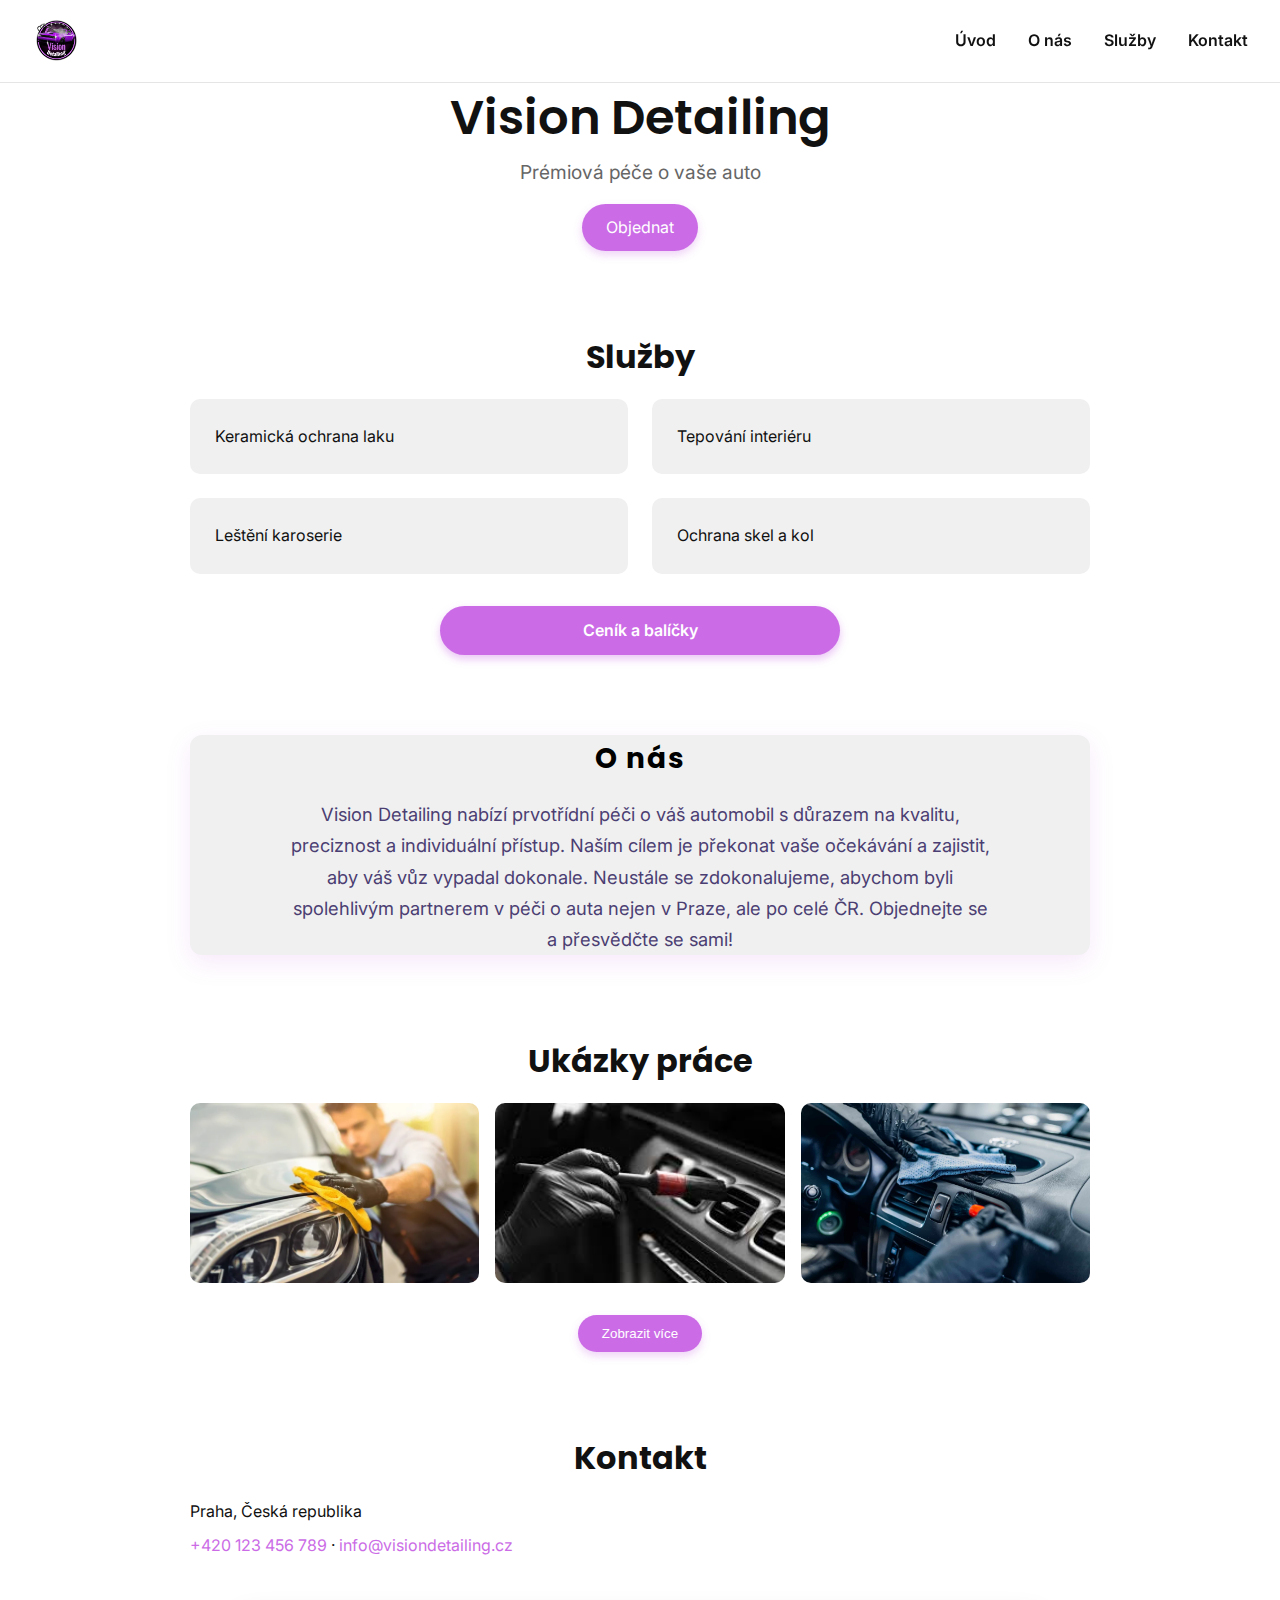
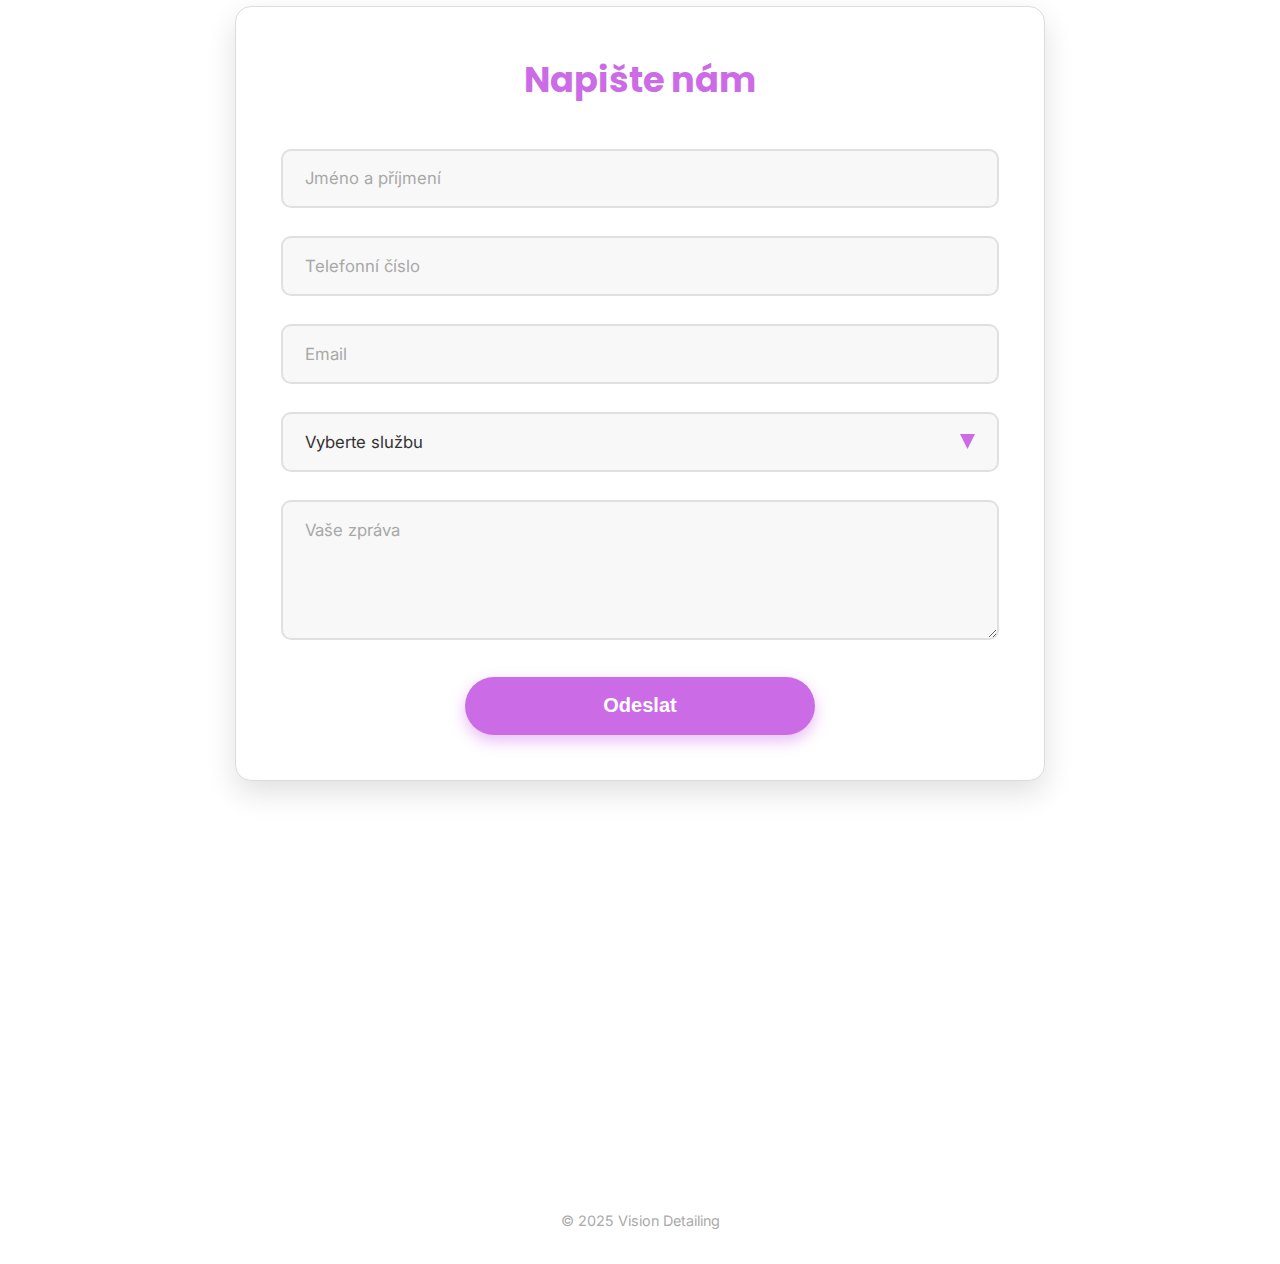
<file: index.html>
<!DOCTYPE html>
<html lang="cs">
<head>
  <meta charset="UTF-8" />
  <meta name="viewport" content="width=device-width, initial-scale=1.0"/>
  <title>Vision Detailing</title>
  <link rel="stylesheet" href="style.css" />
  <link href="https://fonts.googleapis.com/css2?family=Inter:wght@400;600&family=Poppins:wght@600;700&display=swap" rel="stylesheet">


</head>

<body>

<nav class="navbar">
  <a href="#" class="logo">
    <img src="VisionDetailing.png " alt="Vision Detailing Logo" />
  </a>
  <div class="menu-toggle" id="menu-toggle">&#9776;</div>
  <ul class="nav-links" id="nav-links">
    <li><a href="#">Úvod</a></li>
    <li><a href="#about">O nás</a></li>
    <li><a href="#services">Služby</a></li>
    <li><a href="#contact">Kontakt</a></li>
  </ul>
</nav>

  <header>
    <h1>Vision Detailing</h1>
    <p>Prémiová péče o vaše auto</p>
    <a href="#contact" class="cta">Objednat</a>
  </header>



  <section id="services" class="services">
    <h2>Služby</h2>
    <div class="service-list">
      <div class="service">Keramická ochrana laku</div>
      <div class="service">Tepování interiéru</div>
      <div class="service">Leštění karoserie</div>
      <div class="service">Ochrana skel a kol</div>
    </div>

      <div class="pricing-button-wrapper" style="text-align:center;">
  <a href="cenik.html" class="btn-pricing">Ceník a balíčky</a>
</div>

  </section>

<section id="about" class="about-section" style="max-width: 900px; margin: 0 auto 5rem auto; padding: 0 1rem;">
  <h2>O nás</h2>
  <p>
    Vision Detailing nabízí prvotřídní péči o váš automobil s důrazem na kvalitu, preciznost a individuální přístup. Naším cílem je překonat vaše očekávání a zajistit, aby váš vůz vypadal dokonale. Neustále se zdokonalujeme, abychom byli spolehlivým partnerem v péči o auta nejen v Praze, ale po celé ČR. Objednejte se a přesvědčte se sami!
  </p>
</section>

  <section class="gallery">
  <h2>Ukázky práce</h2>
  <div class="gallery-grid">
    <img src="photo1.webp" alt="Ukázka 1">
    <img src="photo2.jpeg" alt="Ukázka 2">
    <img src="photo3.jpeg" alt="Ukázka 3">

    <img src="photo1.webp" alt="Ukázka 4" class="hidden-gallery-item">
    <img src="photo1.webp" alt="Ukázka 5" class="hidden-gallery-item">
    <img src="photo1.webp" alt="Ukázka 6" class="hidden-gallery-item">
    <img src="photo1.webp" alt="Ukázka 7" class="hidden-gallery-item">
    <img src="photo1.webp" alt="Ukázka 8" class="hidden-gallery-item">
    <img src="photo1.webp" alt="Ukázka 9" class="hidden-gallery-item">
    <img src="photo1.webp" alt="Ukázka 10" class="hidden-gallery-item">
    <img src="photo1.webp" alt="Ukázka 11" class="hidden-gallery-item">
    <img src="photo1.webp" alt="Ukázka 12" class="hidden-gallery-item">
  </div>
  <div style="text-align: center; margin-top: 1rem;">
    <button id="showMoreBtn" class="cta">Zobrazit více</button>
    <button id="showLessBtn" class="cta" style="display: none;">Zobrazit méně</button>
  </div>
</section>

 <section id="contact" class="contact">
    <h2>Kontakt</h2>
    <p>Praha, Česká republika</p>
    <p><a href="tel:+420123456789">+420 123 456 789</a> · <a href="mailto:info@visiondetailing.cz">info@visiondetailing.cz</a></p>

    <div class="contact-form-container">
      <h3>Napište nám</h3>
      <form class="contact-form" action="#" method="POST">
        <div class="form-group">
          <input type="text" id="name" name="name" placeholder="Jméno a příjmení" required>
        </div>
        <div class="form-group">
          <input type="tel" id="phone" name="phone" placeholder="Telefonní číslo">
        </div>
        <div class="form-group">
          <input type="email" id="email" name="email" placeholder="Email" required>
        </div>
        <div class="form-group">
          <select id="service" name="service" required>
            <option value="">Vyberte službu</option>
      <option value="exterier">Exteriér</option>
      <option value="interier">Interiér</option>
      <option value="lak">Renovace laku</option>
      <option value="svetla">Renovace světel</option>
      <option value="ppf">PPF fólie</option>
      <option value="polepy">Polepy</option>
          </select>
        </div>
        <div class="form-group">
          <textarea id="message" name="message" rows="5" placeholder="Vaše zpráva" required></textarea>
        </div>
        <button type="submit" class="cta">Odeslat</button>
      </form>
    </div>
    <iframe src="https://www.google.com/maps/embed?pb=!1m14!1m12!1m3!1d2601.991452909914!2d14.552032250198012!3d50.12992899463953!2m3!1f0!2f0!3f0!3m2!1i1024!2i768!4f13.1!5e1!3m2!1scs!2scz!4v1744618001070!5m2!1scs!2scz" frameborder="0"></iframe>
  </section>

  <footer>
    <p>© 2025 Vision Detailing</p>
  </footer>
  <script src="script.js"></script>

</body>
</html>
</file>
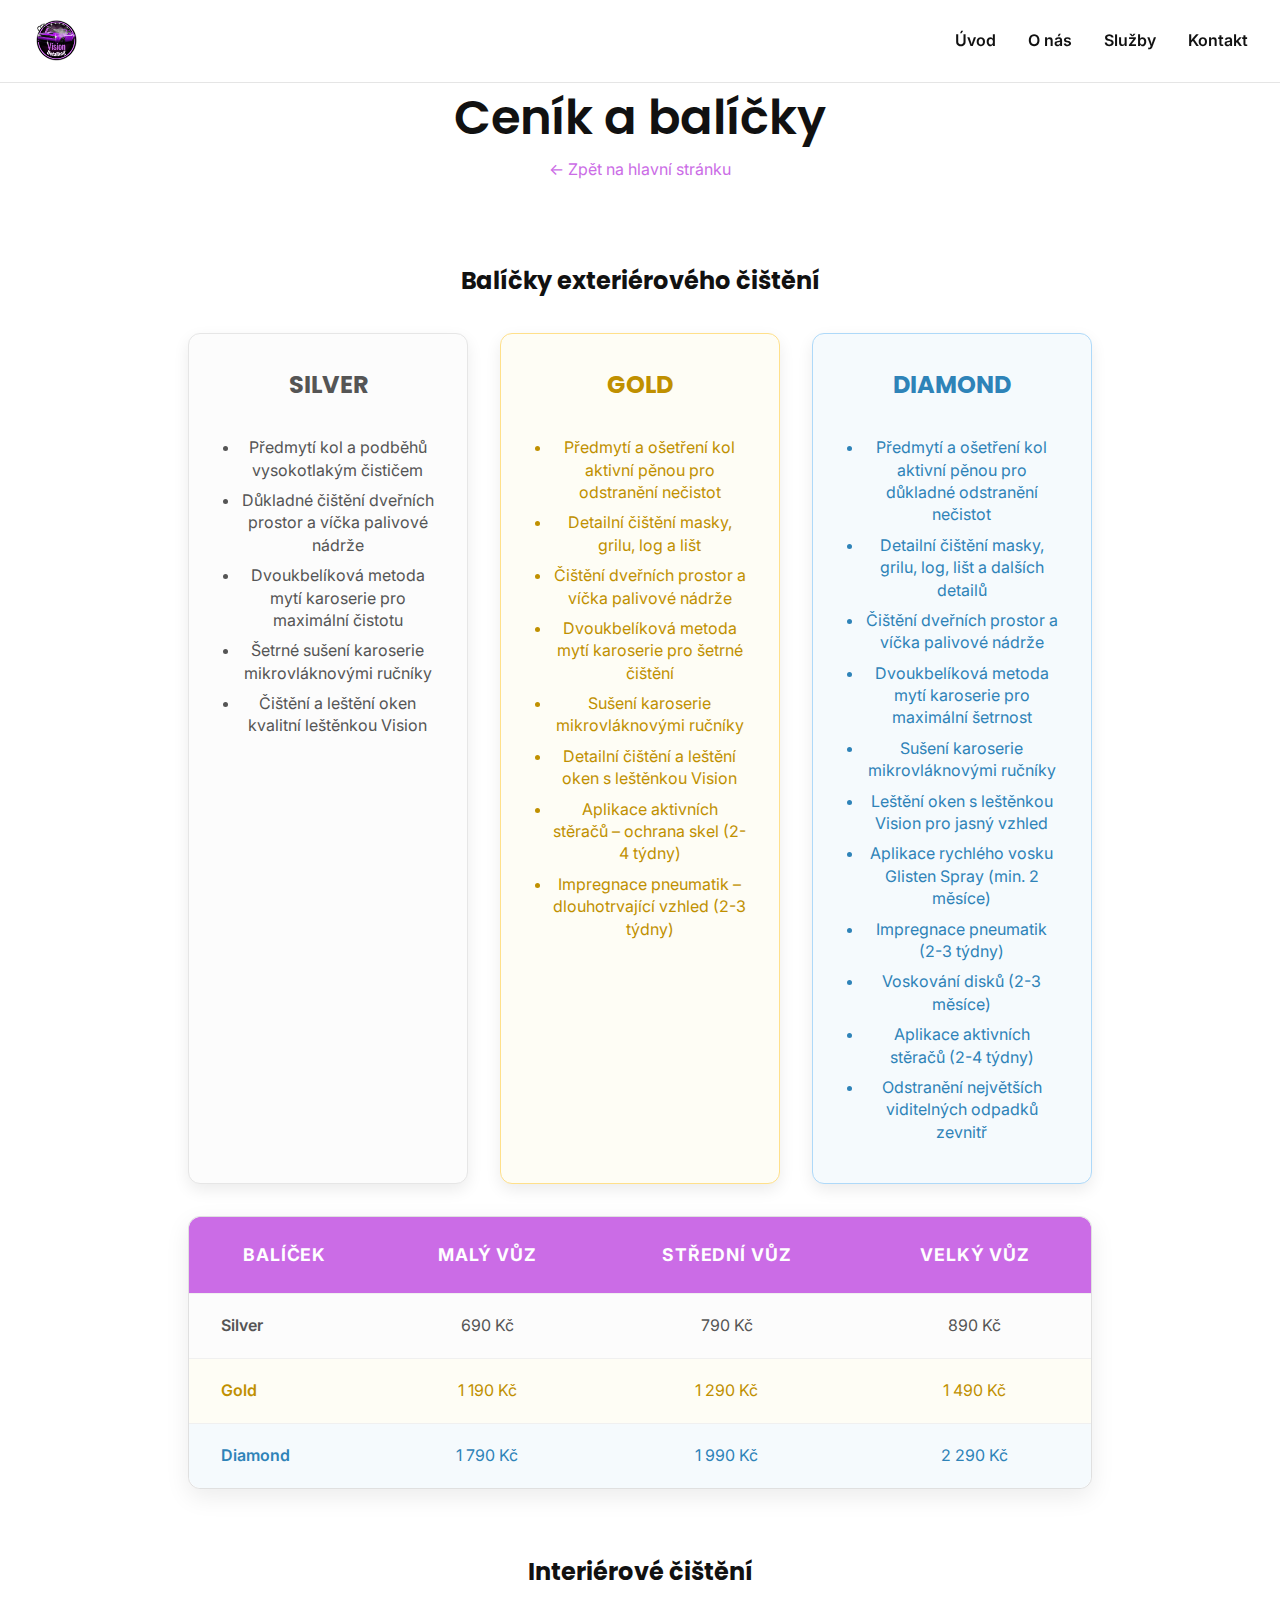
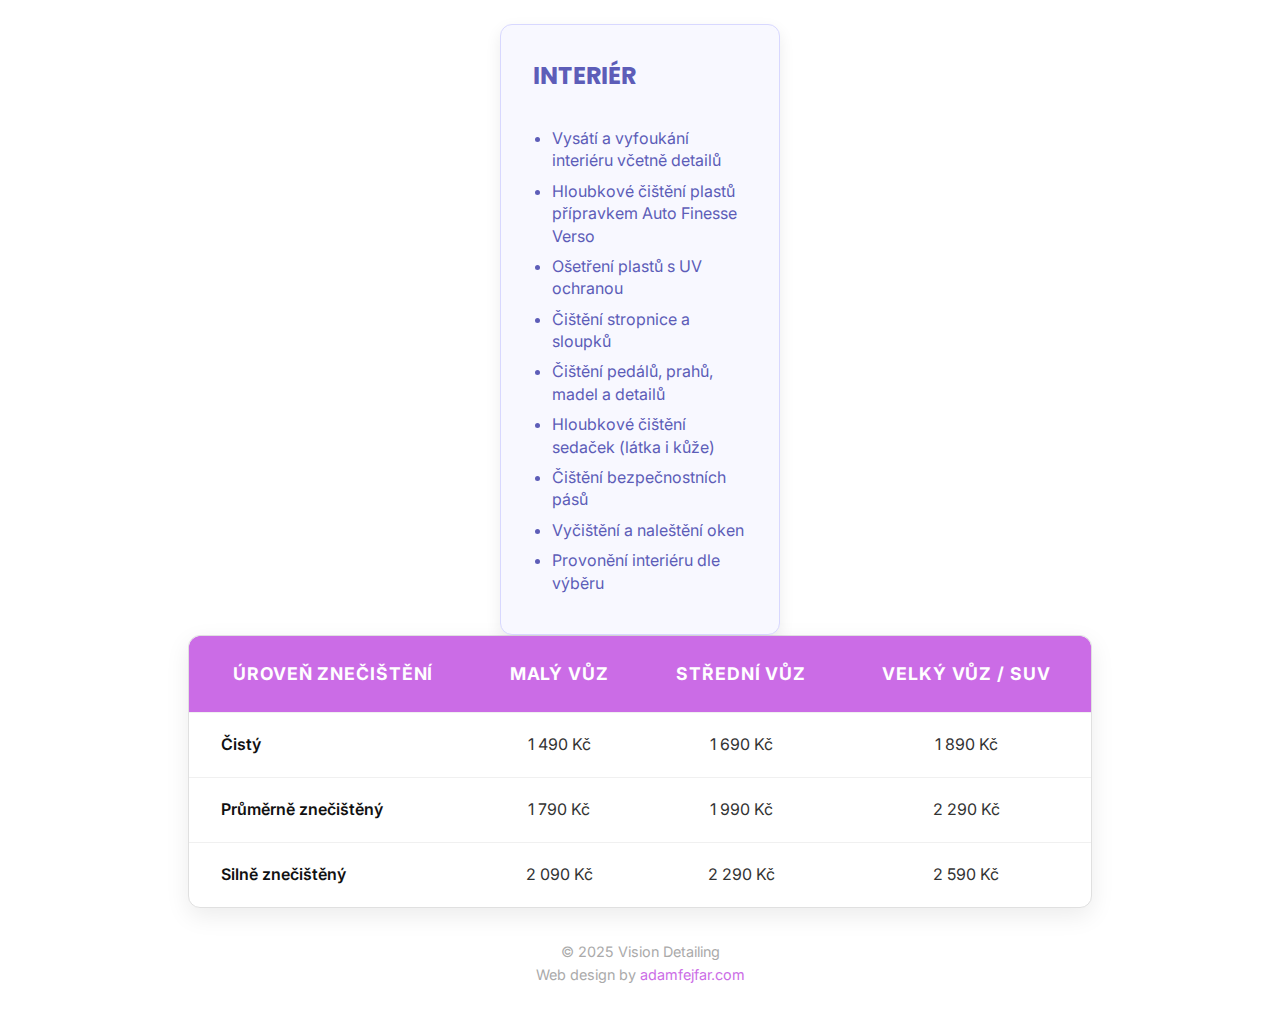
<file: cenik.html>
<!DOCTYPE html>
<html lang="cs">
<head>
  <meta charset="UTF-8" />
  <meta name="viewport" content="width=device-width, initial-scale=1" />
  <title>Ceník a balíčky - Vision Detailing</title>
  <link rel="stylesheet" href="style.css" />
  <link href="https://fonts.googleapis.com/css2?family=Inter:wght@400;600&family=Poppins:wght@600;700&display=swap" rel="stylesheet">

</head>
<body>

    <nav class="navbar">
  <a href="#" class="logo">
    <img src="VisionDetailing.png " alt="Vision Detailing Logo" />
  </a>
  <div class="menu-toggle" id="menu-toggle">&#9776;</div>
  <ul class="nav-links" id="nav-links">
  <li><a href="index.html#uvod">Úvod</a></li>
  <li><a href="index.html#about">O nás</a></li>
  <li><a href="index.html#services">Služby</a></li>
  <li><a href="index.html#contact">Kontakt</a></li>
</ul>

</nav>
  <header>
    <h1>Ceník a balíčky</h1>
    <a href="index.html" style="color:#cb6ce6; text-decoration:none;">← Zpět na hlavní stránku</a>
  </header>


  <section style="text-align: center; margin-bottom: 2rem;">
  <h2>Balíčky exteriérového čištění</h2>
    </section>
    <section style="text-align: center; margin-bottom: 2rem;">
  <div class="packages-container">
  <div class="package silver">
    <h3>SILVER</h3>
     <ul>
            <li>Předmytí kol a podběhů vysokotlakým čističem</li>
            <li>Důkladné čištění dveřních prostor a víčka palivové nádrže</li>
            <li>Dvoukbelíková metoda mytí karoserie pro maximální čistotu</li>
            <li>Šetrné sušení karoserie mikrovláknovými ručníky</li>
            <li>Čištění a leštění oken kvalitní leštěnkou Vision</li>
          </ul>
  </div>
  <div class="package gold">
    <h3>GOLD</h3>
    <ul>
            <li>Předmytí a ošetření kol aktivní pěnou pro odstranění nečistot</li>
            <li>Detailní čištění masky, grilu, log a lišt</li>
            <li>Čištění dveřních prostor a víčka palivové nádrže</li>
            <li>Dvoukbelíková metoda mytí karoserie pro šetrné čištění</li>
            <li>Sušení karoserie mikrovláknovými ručníky</li>
            <li>Detailní čištění a leštění oken s leštěnkou Vision</li>
            <li>Aplikace aktivních stěračů – ochrana skel (2-4 týdny)</li>
            <li>Impregnace pneumatik – dlouhotrvající vzhled (2-3 týdny)</li>
          </ul>
  </div>
  <div class="package diamond">
    <h3>DIAMOND</h3>
    <ul>
            <li>Předmytí a ošetření kol aktivní pěnou pro důkladné odstranění nečistot</li>
            <li>Detailní čištění masky, grilu, log, lišt a dalších detailů</li>
            <li>Čištění dveřních prostor a víčka palivové nádrže</li>
            <li>Dvoukbelíková metoda mytí karoserie pro maximální šetrnost</li>
            <li>Sušení karoserie mikrovláknovými ručníky</li>
            <li>Leštění oken s leštěnkou Vision pro jasný vzhled</li>
            <li>Aplikace rychlého vosku Glisten Spray (min. 2 měsíce)</li>
            <li>Impregnace pneumatik (2-3 týdny)</li>
            <li>Voskování disků (2-3 měsíce)</li>
            <li>Aplikace aktivních stěračů (2-4 týdny)</li>
            <li>Odstranění největších viditelných odpadků zevnitř</li>
          </ul>
  </div>
  </section>

  <section class="price-table-section">
      <div class="price-table-container">
        <table>
          <thead>
            <tr>
              <th class="header-balicek">BALÍČEK</th>
              <th class="header-maly-vuz">MALÝ VŮZ</th>
              <th class="header-stredni-vuz">STŘEDNÍ VŮZ</th>
              <th class="header-velky-vuz">VELKÝ VŮZ</th>
            </tr>
          </thead>
          <tbody>
            <tr class="row-silver">
              <td class="package-name">Silver</td>
              <td>690 Kč</td>
              <td>790 Kč</td>
              <td>890 Kč</td>
            </tr>
            <tr class="row-gold">
              <td class="package-name">Gold</td>
              <td>1 190 Kč</td>
              <td>1 290 Kč</td>
              <td>1 490 Kč</td>
            </tr>
            <tr class="row-diamond">
              <td class="package-name">Diamond</td>
              <td>1 790 Kč</td>
              <td>1 990 Kč</td>
              <td>2 290 Kč</td>
            </tr>
          </tbody>
        </table>
      </div>
    </section>


  <section style="text-align: center; margin: 4rem auto 2rem;">
  <h2>Interiérové čištění</h2>
</section>

    <div class="packages-container">
  <div class="package interior">
    <h3>INTERIÉR</h3>
    <ul>
        <li>Vysátí a vyfoukání interiéru včetně detailů</li>
        <li>Hloubkové čištění plastů přípravkem Auto Finesse Verso</li>
        <li>Ošetření plastů s UV ochranou</li>
        <li>Čištění stropnice a sloupků</li>
        <li>Čištění pedálů, prahů, madel a detailů</li>
        <li>Hloubkové čištění sedaček (látka i kůže)</li>
        <li>Čištění bezpečnostních pásů</li>
        <li>Vyčištění a naleštění oken</li>
        <li>Provonění interiéru dle výběru</li>
      </ul>
  </div>
</div>
  
<section class="price-table-section" id="interior-pricing">
    <h2 class="section-title"></h2> <div class="price-table-container interior-table">
        <table>
            <thead>
                <tr>
                    <th class="header-balicek">ÚROVEŇ ZNEČIŠTĚNÍ</th>
                    <th>MALÝ VŮZ</th>
                    <th>STŘEDNÍ VŮZ</th>
                    <th class="header-velky-vuz">VELKÝ VŮZ / SUV</th>
                </tr>
            </thead>
            <tbody>
                <tr class="row-clean">
                    <td class="package-name" data-label="ÚROVEŇ ZNEČIŠTĚNÍ">Čistý</td>
                    <td data-label="MALÝ VŮZ">1 490 Kč</td>
                    <td data-label="STŘEDNÍ VŮZ">1 690 Kč</td>
                    <td data-label="VELKÝ VŮZ / SUV">1 890 Kč</td>
                </tr>
                <tr class="row-average">
                    <td class="package-name" data-label="ÚROVEŇ ZNEČIŠTĚNÍ">Průměrně znečištěný</td>
                    <td data-label="MALÝ VŮZ">1 790 Kč</td>
                    <td data-label="STŘEDNÍ VŮZ">1 990 Kč</td>
                    <td data-label="VELKÝ VŮZ / SUV">2 290 Kč</td>
                </tr>
                <tr class="row-heavily-contaminated">
                    <td class="package-name" data-label="ÚROVEŇ ZNEČIŠTĚNÍ">Silně znečištěný</td>
                    <td data-label="MALÝ VŮZ">2 090 Kč</td>
                    <td data-label="STŘEDNÍ VŮZ">2 290 Kč</td>
                    <td data-label="VELKÝ VŮZ / SUV">2 590 Kč</td>
                </tr>
            </tbody>
        </table>
    </div>
</section>


<footer>
    <p>© 2025 Vision Detailing</p>
    <p>Web design by <a href="http://www.adamfejfar.com" target="_blank" rel="noopener noreferrer" class="footer-designer-link">adamfejfar.com</a></p>
</footer>
  <script src="script.js"></script>
</body>
</html>
</file>
<file: style.css>
* {
    margin: 0;
    padding: 0;
    box-sizing: border-box;
  }


  h1, h2, h3 {
    font-family: 'Poppins', sans-serif;
  }
  body {
    padding-top: 30px;
    padding-left: 0;
    padding-right: 0;
    padding-bottom: 0;
    font-family: 'Inter', sans-serif;
    background: #ffffff;
    color: #111;
    line-height: 1.6;
    overflow-x: hidden;
     width: 100%;   
  }
  .logo img {
    height: 50px; /* uprav podle potřeby */
    display: block;
  }

  .navbar {
    position: fixed;
    top: 0;
    left: 0;
    right: 0;
    background: rgba(255, 255, 255, 0.7);
    backdrop-filter: blur(10px);
    -webkit-backdrop-filter: blur(10px);
    border-bottom: 1px solid rgba(0, 0, 0, 0.1);
    padding: 1rem 2rem;
    display: flex;
    justify-content: space-between;
    align-items: center;
    z-index: 1001;
  }

  .nav-links {
    list-style: none;
    display: flex;
    gap: 2rem;
  }

  /* Updated: Nav Links - Subtle underline effect */
  .nav-links a {
    text-decoration: none;
    color: #111;
    font-weight: 600;
    position: relative; /* Needed for the ::after pseudo-element */
    transition: color 0.3s ease-out; /* Smooth color transition */
  }

  .nav-links a::after {
    content: '';
    position: absolute;
    width: 0;
    height: 2px;
    bottom: -5px; /* Adjust distance from text */
    left: 0;
    background-color: #cb6ce6; /* Purple underline */
    transition: width 0.3s ease-out; /* Smooth width transition for underline */
  }

  .nav-links a:hover {
    color: #cb6ce6; /* Change text color to purple on hover */
  }

  .nav-links a:hover::after {
    width: 100%; /* Expand underline on hover */
  }

  .menu-toggle {
    display: none;
    font-size: 2rem;
    cursor: pointer;
    user-select: none;
    color: #000000;
    transition: color 0.3s ease;
    position: relative;
    z-index: 3000;
  }

  /* Barva hamburgeru při aktivním menu */
  .menu-toggle.active {
    color: #cb6ce6;
  }

  /* MOBILNÍ MENU */
  @media (max-width: 768px) {
    .menu-toggle {
      display: block;
    }

    @media (max-width: 768px) {
      .nav-links {
        flex-direction: column;
        background: rgba(255, 255, 255, 0.95);
        backdrop-filter: blur(8px);
        position: fixed;
        top: 0;
        right: 0;
        height: 100vh;
        width: 250px;
        padding-top: 4rem;
        gap: 1.5rem;
        box-shadow: -2px 0 12px rgba(0, 0, 0, 0.1);
        z-index: 2000;

        transform: translateX(100%);
        opacity: 0;
        pointer-events: none;

        transition: transform 0.3s ease, opacity 0.3s ease;
      }

      .nav-links.active {
        transform: translateX(0);
        opacity: 1;
        pointer-events: auto;
      }

      /* Styl tlačítek - odkazů */
      .nav-links a {
        display: block;
        width: 80%;
        margin: 0 auto;
        padding: 0.8rem 1rem;
        border-radius: 25px;
        background: #f3f3f3;
        color: #000000;
        font-weight: 600;
        text-align: center;
        box-shadow: 0 4px 8px rgba(0, 0, 0, 0.1);
        transition: background-color 0.3s, box-shadow 0.3s, transform 0.2s;
      }

      .nav-links a:hover,
      .nav-links a:focus {
        background-color: #a955d1; /* tmavší fialová při hoveru */
        box-shadow: 0 6px 12px rgba(169, 85, 209, 0.5);
        transform: translateY(-3px);
        color: #fff;
        outline: none;
      }
      .nav-links a::after {
        content: none; /* Hide underline on mobile menu links */
      }
    }
  }

  header {
    padding-top: 80px;
    text-align: center;
    margin-bottom: 5rem;
  }
  header h1 {
    font-size: 3rem;
    font-weight: 600;
  }
  header p {
    font-size: 1.2rem;
    color: #666;
  }
  /* Updated: CTA Button - Scale and Shadow */
  .cta {

    display: inline-block;
    margin-top: 1rem;
    padding: 0.7rem 1.5rem;
    background: #cb6ce6;
    color: white;
    text-decoration: none;
    border-radius: 25px;
    transition: background-color 0.3s ease, transform 0.2s ease, box-shadow 0.3s ease;
    box-shadow: 0 4px 8px rgba(203, 108, 230, 0.3);
    border: none;
  }
  .cta:hover {
    background: #a955d1;
    transform: translateY(-3px) scale(1.02); /* Slight lift and scale */
    box-shadow: 0 6px 12px rgba(169, 85, 209, 0.4);
  }

  .services,
  .gallery,
  .contact {
    max-width: 900px;
    margin: 0 auto 5rem auto;
  }
  .services h2,
  .gallery h2,
  .contact h2 {
    font-size: 2rem;
    margin-bottom: 1rem;
  }
    .service-list {
  display: grid;
  gap: 1.5rem; /* Zvětšena mezera pro lepší vizuál */
  /* Default na PC: 2 sloupce */
  grid-template-columns: repeat(2, 1fr); /* Toto zajistí 2 sloupce na větších obrazovkách */
  max-width: 900px; /* Omezí šířku mřížky, aby se vycentrovala */
  margin: 0 auto; /* Vycentruje samotnou mřížku služeb */
}
.services .service h3 i {
  font-size: 1.5rem;
  color: #cb6ce6; /* Ponecháme fialovou nebo změníme na #111 */
  transition: color 0.3s ease; /* Přidáme přechod pro barvu ikony */
  
}
.service:hover h3,
.service:hover h3 i { /* Když najedeme na kartu, změní se barva nadpisu a ikony */
  color: #ffffff; /* Změní barvu textu a ikony na bílou */
}

@media (max-width: 768px) { /* Od tohoto breakpointu níže se změní rozložení */
  .service-list {
    /* Tablet / Menší obrazovky: 1 sloupec */
    grid-template-columns: 1fr;
    padding: 0 1rem; /* Může přidat malé odsazení na okrajích */
  }
  
}

/* Starší @media (max-width: 600px) už není potřeba pro service-list,
   protože 768px to už přepíná na 1 sloupec. */
  /* Updated: Service Card - Background color, border and slight lift */
  .service {
    background: #f0f0f0;
    padding: 1.5rem;
    border-radius: 10px;
    border: 1px solid transparent; /* Add a transparent border initially */
    transition: background-color 0.3s, color 0.3s, transform 0.2s ease, border-color 0.3s ease;
    cursor: pointer;
    color: #111;
    user-select: none;
  }

  .service:hover {
    background-color: #cb6ce6; /* fialová */
    color: #fff;
    transform: translateY(-5px); /* Lift the card */
    border-color: #a955d1; /* Add a subtle border color */
  }

  /* Gallery Grid Styling */
  .gallery-grid {
    display: grid;
    gap: 1rem;
    /* Default for PC: 3 columns */
    grid-template-columns: repeat(3, 1fr);
  }

  .gallery-grid img {
    width: 100%; /* Ensures images fill their grid cell */
    height: 180px; /* Set a fixed height for smaller display */
    object-fit: cover; /* Crops the image to fill the 4x3 ratio without distortion */
    aspect-ratio: 4 / 3; /* Explicitly sets the 4x3 aspect ratio */
    border-radius: 10px;
  }

  @media (max-width: 992px) { /* Adjust breakpoint for tablets */
    .gallery-grid {
      /* Tablet: 2 columns */
      grid-template-columns: repeat(2, 1fr);
    }
    /* Hide the 3rd image on tablets if there are more than 2 */
    .gallery-grid img:nth-child(3n) { /* This targets every 3rd image */
      display: none;
    }
    /* Make sure images after the 2nd one are displayed correctly if there are more than 2 total but less than 3 in the hidden condition above */
    .gallery-grid img:nth-child(-n + 2) {
      display: block;
    }
  }

  @media (max-width: 600px) { /* Adjust breakpoint for phones */
    .gallery-grid {
      /* Phone: 1 column */
      grid-template-columns: 1fr;
    }
    /* Ensure all images are displayed on phones */
    .gallery-grid img {
      display: block;
    }
  }


  /* Contact Section Styling */
.contact p a {
  color: #cb6ce6; /* Your brand purple */
  text-decoration: none; /* Remove underline by default */
  transition: color 0.3s ease; /* Smooth transition for hover effect */
}

.contact p a:hover {
  color: #a955d1; /* Darker purple on hover */
  text-decoration: underline; /* Add underline on hover for clarity */
}

/* You might already have a general <a> tag style,
   ensure this specific rule for .contact p a is more specific
   or placed after any general link styles. */
  .contact p {
    margin-bottom: 0.5rem;
  }
  iframe {
  width: 90%; /* Ensures it takes full available width */
  height: 300px;
  margin-top: 1rem;
  border-radius: 10px;
  /* --- NEW STYLES BELOW --- */
  max-width: 1000px; /* Matches the max-width of your contact form */
  display: block; /* Important: iframes are inline by default, change to block to apply margin:auto */
  margin-left: auto; /* Centers the iframe */
  margin-right: auto; /* Centers the iframe */
}
  footer {
    text-align: center;
    padding: 2rem 0;
    font-size: 0.9rem;
    color: #aaa;
  }
  @media (max-width: 600px) {
    header h1 {
      font-size: 2rem;
    }
    .cta {
      font-size: 0.9rem;
    }
  }


.btn-pricing {
  width: 90%;
  display: block; /* Změněno z inline-block na block, aby se mohlo centrovat marginem */
  margin: 2rem auto 0 auto; /* Vycentruje tlačítko a přidá horní okraj */
  padding: 0.75rem 2rem;
  background-color: #cb6ce6;
  color: white;
  text-align: center;
  font-weight: 600;
  border-radius: 25px;
  text-decoration: none;
  box-shadow: 0 4px 8px rgba(203, 108, 230, 0.4);
  transition: background-color 0.3s ease, box-shadow 0.3s ease, transform 0.2s ease;
  /* Přidáme max-width, aby se na velkých obrazovkách neroztahovalo moc */
  max-width: 400px; /* Nastavte podle potřeby, aby nebylo moc široké */
}

.btn-pricing:hover,
.btn-pricing:focus {
  background-color: #a955d1;
  box-shadow: 0 6px 12px rgba(169, 85, 209, 0.5);
  transform: translateY(-3px);
  outline: none;
}

  html {
    scroll-padding-top: 80px; /* něco nad výšku navbaru, aby to odskočilo */
  }

  html {
    scroll-behavior: smooth;
  }
  .about-section {
    width: 90%;
    padding: 4rem 2rem 2.5rem 2rem;
    background: #f0f0f0; /* jemně fialové pozadí */
    border-radius: 12px;
    box-shadow: 0 8px 24px rgba(203, 108, 230, 0.15);
    padding: 2.5rem 2rem;
    font-size: 1.15rem;
    color: #4b3e72; /* tmavší fialová */
    line-height: 1.7;
    font-weight: 400;
    text-align: left; /* změněno z center na left */
    max-width: 900px;
    margin: 0 auto 5rem auto;
    transition: box-shadow 0.3s ease, transform 0.3s ease; /* Add transition for transform */
  }

  .about-section h2 {
    font-size: 1.75rem; /* menší nadpis */
    font-weight: 700;
    color: #000000; /* černý nadpis */
    margin-bottom: 1rem;
    letter-spacing: 1.5px;
    text-shadow: none; /* odstraněný stín */
    padding-left: 10px;
    padding-top: 10px;
  }


  /* New: Hover effect for about section */
  .about-section:hover {
    box-shadow: 0 12px 30px rgba(203, 108, 230, 0.25); /* More prominent shadow */
    transform: translateY(-5px); /* Slight lift */
  }

  .package.interior {
    background-color: #f5f5ff;
    border-color: #aaaaff;
    color: #444488;
  }
/* In your style.css, find these rules and update them */

/* In your style.css, find these rules and update them */

/* Initially hide the images with this class */
.hidden-gallery-item {
  display: none; /* Start completely hidden, removed from flow */
  opacity: 0;
  max-height: 0; /* Ensures no height is taken up */
  overflow: hidden;
  pointer-events: none;
  transform: translateY(10px); /* Initial state for animation */
  transition: opacity 0.3s ease, transform 0.3s ease, max-height 0.3s ease; /* Transition for collapse/expand */
}

/* When the "show" class is added (by JavaScript), make them visible */
.hidden-gallery-item.show-item {
  display: block; /* Make them part of the flow for animation */
  opacity: 1;
  max-height: 500px; /* Sufficient height to show content; adjust if your images are taller */
  pointer-events: auto;
  transform: translateY(0);
}


/* IMPORTANT: Review your media queries for gallery-grid img */

@media (max-width: 720px) { /* Adjust breakpoint for tablets */
  .gallery-grid {
    grid-template-columns: repeat(2, 1fr);
    width: 90%;
    /* --- ADD THESE LINES TO CENTER THE ENTIRE GALLERY-GRID --- */
    margin-left: auto;
    margin-right: auto;
    /* You can also use the shorthand: margin: 0 auto; */
  }
  .gallery-grid img:nth-child(3) { /* Changed from 3n to 3 to target specifically the 3rd child */
    display: none; /* Hide the 3rd image on tablets */
  }
  /* Ensure other images remain visible on tablet */
  .gallery-grid img:nth-child(-n + 2), /* Ensure first two are always visible if not hidden-gallery-item */
  .gallery-grid .hidden-gallery-item.show-item { /* Ensure shown items are block */
      display: block;
  }
}

/* For phones, ensure it's still 1 column */
@media (max-width: 600px) { /* Adjust breakpoint for phones */
  .gallery-grid {
    grid-template-columns: 1fr;
    /* The margin: 0 auto; from the 720px media query will naturally apply here too
       unless you explicitly override it. So, often no need to re-declare. */
  }
  /* Ensure all images display on phones, overriding any tablet-specific hides */
  .gallery-grid img {
    display: block !important; /* Use !important to override tablet display: none for 3rd image */
  }
}
















/* Contact Form Styling - More Prominent */
.contact-form-container {
  width: 90%;
  background: #ffffff; /* Keep the background white as requested */
  padding: 2.8rem;
  border-radius: 16px;
  margin-top: 3rem;
  box-shadow: 0 12px 30px rgba(0, 0, 0, 0.12); /* Adjusted box-shadow to be more uniform */
  border: 1px solid #dcdcdc;
  max-width: 1000px;
  margin-left: auto;
  margin-right: auto;
}

.contact-form-container h3 {
  font-size: 2.2rem;
  margin-bottom: 2.5rem;
  color: #cb6ce6; /* CHANGE: Make the heading purple */
  text-align: center;
  font-weight: 700;
}

.form-group {
  margin-bottom: 1.8rem;
}

/* Base styling for all inputs and textarea */
.form-group input[type="text"],
.form-group input[type="email"],
.form-group input[type="tel"],
.form-group textarea,
.form-group select {
  width: 100%;
  padding: 1.1rem 1.4rem;
  border: 2px solid #e0e0e0;
  border-radius: 10px;
  font-family: 'Inter', sans-serif;
  font-size: 1.05rem;
  color: #333;
  background-color: #f8f8f8;
  transition: border-color 0.3s ease, box-shadow 0.3s ease, background-color 0.3s ease;
}

/* Focus state for all inputs and textarea - ALREADY PURPLE, GOOD! */
.form-group input:focus,
.form-group textarea:focus,
.form-group select:focus {
  border-color: #cb6ce6; /* Your brand purple border */
  box-shadow: 0 0 0 5px rgba(203, 108, 230, 0.3);
  background-color: #ffffff;
  outline: none;
}

/* Specific styling for the SELECT dropdown */
.form-group select {
  -webkit-appearance: none;
  -moz-appearance: none;
  appearance: none;
  /* CHANGE: Make the custom dropdown arrow purple */
  background-image: url('data:image/svg+xml;utf8,<svg xmlns="http://www.w3.org/2000/svg" width="12" height="12" fill="%23cb6ce6"><polygon points="0,0 12,0 6,12"/></svg>');
  background-repeat: no-repeat;
  background-position: right 1.4rem center;
  background-size: 0.9em auto;
  cursor: pointer;
}

/* Style for the default/disabled option in select (placeholder effect) */
.form-group select option[disabled]:first-child {
  color: #a0a0a0;
}
/* Ensure chosen option is not grey */
.form-group select:valid {
  color: #333;
}


/* Placeholder styling */
.form-group input::placeholder,
.form-group textarea::placeholder {
  color: #a8a8a8;
  opacity: 1;
}


.form-group textarea {
  resize: vertical;
  min-height: 140px;
}

/* Submit Button Styling - ALREADY PURPLE, GOOD! */
.contact-form .cta {
  width: 90%;
  max-width: 350px;
  display: block;
  margin-left: auto;
  margin-right: auto;
  padding: 1.1rem 3rem;
  font-size: 1.25rem;
  font-weight: 700;
  border-radius: 35px;
  background-color: #cb6ce6; /* Your brand purple */
  color: white;
  text-decoration: none;
  box-shadow: 0 6px 15px rgba(203, 108, 230, 0.45);
  transition: background-color 0.3s ease, transform 0.2s ease, box-shadow 0.3s ease;
  border: none;
  cursor: pointer;
}

.contact-form .cta:hover {
  background: #a955d1;
  transform: translateY(-4px) scale(1.02);
  box-shadow: 0 10px 20px rgba(169, 85, 209, 0.5);
}

/* Media Queries for form responsiveness */
@media (max-width: 600px) {
  .contact-form-container {
    padding: 1.8rem;
    border-radius: 12px;
    margin-top: 2rem;
    box-shadow: 0 6px 18px rgba(0, 0, 0, 0.1);
  }

  .contact-form-container h3 {
    font-size: 1.8rem;
    margin-bottom: 2rem;
    color: #cb6ce6; /* CHANGE: Ensure heading is purple on mobile too */
  }

  .form-group {
    margin-bottom: 1.3rem;
  }

  .form-group input[type="text"],
  .form-group input[type="email"],
  .form-group input[type="tel"],
  .form-group textarea,
  .form-group select {
    padding: 0.9rem 1.1rem;
    font-size: 1rem;
    border-radius: 8px;
  }

  .form-group select {
    /* CHANGE: Ensure custom dropdown arrow is purple on mobile */
    background-image: url('data:image/svg+xml;utf8,<svg xmlns="http://www.w3.org/2000/svg" width="12" height="12" fill="%23cb6ce6"><polygon points="0,0 12,0 6,12"/></svg>');
    background-position: right 1.1rem center;
  }

  .form-group textarea {
    min-height: 120px;
  }

  .contact-form .cta {
    padding: 0.9rem 2.2rem;
    font-size: 1.05rem;
    max-width: 100%;
    border-radius: 30px;
  }
}

/* Styling for the designer link in the footer */
.footer-designer-link {
  color: #cb6ce6; /* Your brand's purple color */
  text-decoration: none; /* Remove underline by default */
  transition: color 0.3s ease, text-decoration 0.3s ease;
}

.footer-designer-link:hover {
  color: #a955d1; /* A slightly darker purple on hover */
  text-decoration: underline; /* Add underline on hover */
}



/* --- PACKAGES CONTAINER & CARDS (Further Adjusted for consistency) --- */
.packages-container {
  display: flex;
  justify-content: center;
  gap: 2rem;
  margin-bottom: 3rem;
  flex-wrap: wrap;
  padding: 0 1rem;
}

.package {
  background-color: #f9f9f9;
  border: 1px solid #e0e0e0;
  border-radius: 12px;
  padding: 2rem;
  width: 280px;
  box-shadow: 0 6px 16px rgba(0, 0, 0, 0.08);
  transition: box-shadow 0.35s ease, transform 0.35s ease, border-color 0.35s ease;
  cursor: pointer;
  color: #333;
  display: flex;
  flex-direction: column;
  justify-content: space-between;
}

.package h3 {
  font-weight: 700;
  margin-bottom: 1rem;
  color: inherit;
  transition: color 0.35s ease;
  font-size: 1.5rem;
}

.package ul {
  margin-top: 1rem;
  padding-left: 1.2rem;
  list-style: disc;
  flex-grow: 1;
}

.package li {
  margin-bottom: 0.5rem;
  line-height: 1.4;
}

/* Individual colors for each package card - NOW EVEN SOFTER FOR BETTER HARMONY */
.package.silver {
  background-color: #fcfcfc; /* Very light grey, almost white */
  border-color: #e6e6e6; /* Soft grey border */
  color: #555;
}

.package.gold {
  background-color: #fefdf5; /* Softer, creamier yellow */
  border-color: #ffe08a; /* Lighter gold border */
  color: #c09000; /* Softer gold text */
}

.package.diamond {
  background-color: #f5fafd; /* Very subtle blue */
  border-color: #aed9f9; /* Lighter blue border */
  color: #2e83b8; /* Softer blue text */
}

.package.interior {
  background-color: #f8f8ff; /* Slightly refined light purple for interior */
  border-color: #d8d8ff; /* Matching border */
  color: #5d5db8; /* Matching text color */
}


/* Package Card Hover effect */
.package:hover {
  box-shadow: 0 15px 28px rgba(0, 0, 0, 0.15);
  transform: translateY(-8px);
  border-color: #cb6ce6;
}
.package.silver:hover { color: #111; }
.package.gold:hover { color: #111; }
.package.diamond:hover { color: #111; }
.package.interior:hover { color: #111; }


/* --- PRICING TABLE STYLING (Refined Colors and Style) --- */
.price-table-section {
  padding: 0 1rem;
  margin-top: 3rem;
  margin-bottom: 5rem;
}

.price-table-container {
  max-width: 904px; /* Matches total width of 3 package cards + gaps */
  margin: 0 auto;
  background-color: #fff; /* Keep base white for container */
  border-radius: 12px;
  overflow: hidden;
  box-shadow: 0 8px 24px rgba(0, 0, 0, 0.08); /* Consistent with package card default shadow */
  border: 1px solid #e0e0e0; /* Consistent with package card default border */
}

.price-table-container table {
  width: 100%;
  border-collapse: collapse;
  text-align: center;
  font-family: 'Inter', sans-serif;
}

.price-table-container th,
.price-table-container td {
  padding: 1.2rem 1rem;
  border: none; /* Removed all cell borders for a cleaner look */
  font-size: 1rem;
  color: #333;
  /* Add subtle horizontal borders only */
  border-bottom: 1px solid #f0f0f0;
}
/* No bottom border on the last row of the body */
.price-table-container tbody tr:last-child td {
  border-bottom: none;
}


/* Header row styling - More prominent, but sleek */
.price-table-container thead th {
  color: #fff;
  font-weight: 700;
  text-transform: uppercase;
  padding: 1.5rem 1rem;
  font-size: 1.1rem;
  letter-spacing: 0.05em;
  background-color: #cb6ce6; /* Your brand purple */
  position: sticky; /* Makes header stick when scrolling if table is long */
  top: 0;
  z-index: 1; /* Ensures header stays above content */
  box-shadow: 0 2px 5px rgba(0,0,0,0.05); /* Subtle shadow for sticky header */
}

/* Specific header border-radius (corners of the table top) */
.price-table-container thead tr {
    background-color: #cb6ce6;
}
.price-table-container .header-balicek {
  border-top-left-radius: 12px;
}
.price-table-container .header-velky-vuz {
  border-top-right-radius: 12px;
}


/* Row colors - MATCHING THE PACKAGE CARDS EXACTLY with softer shades */
.price-table-container .row-silver td {
  background-color: #fcfcfc;
  color: #555;
}

.price-table-container .row-gold td {
  background-color: #fefdf5;
  color: #c09000;
}

.price-table-container .row-diamond td {
  background-color: #f5fafd;
  color: #2e83b8;
}

/* Package name column styling in table */
.price-table-container .package-name {
  font-weight: 600;
  text-align: left;
  padding-left: 2rem;
  font-size: 1rem; /* Consistent with other cell content */
  color: #111; /* Stronger color for emphasis */
}

/* Hover effect for data rows - More subtle */
.price-table-container tbody tr {
    transition: background-color 0.2s ease, transform 0.2s ease, box-shadow 0.2s ease;
}
.price-table-container tbody tr:hover {
  transform: translateY(-3px); /* Slightly more lift for impact */
  box-shadow: 0 8px 20px rgba(0,0,0,0.1); /* More visible shadow on hover */
  /* Remove individual cell background change on hover, let the row background handle it */
}
/* Ensure row colors are respected on hover by changing the TR background */
.price-table-container tbody tr.row-silver:hover { background-color: #f2f2f2; }
.price-table-container tbody tr.row-gold:hover { background-color: #fff5cc; }
.price-table-container tbody tr.row-diamond:hover { background-color: #dff0f9; }


/* Specific border-radius for bottom corners of the table */
.price-table-container tbody tr:last-child td:first-child {
  border-bottom-left-radius: 12px;
}
.price-table-container tbody tr:last-child td:last-child {
  border-bottom-right-radius: 12px;
}



/* --- RESPONSIVE TABLE FOR SMALLER SCREENS --- */
@media (max-width: 600px) {
  /* Packages container adjustments */
  .packages-container {
    display: block; /* Stays as block for easier centering of children */
    margin-bottom: 2rem;
    padding: 0; /* Remove padding here to directly control package margins */
    width: 100%;
  }

  .package {
    /* New styling for smaller appearance on phone */
    width: calc(100% - 2rem); /* Takes 100% of parent minus 2rem on each side */
    max-width: 460px; /* Even smaller max-width for the cards themselves */
    padding: 1.5rem; /* Slightly reduced internal padding */
    margin: 0 auto 1.5rem auto; /* Center the package card itself and add bottom margin */
    box-shadow: 0 4px 12px rgba(0, 0, 0, 0.08); /* Slightly softer shadow for smaller cards */
  }

  /* ... rest of your mobile pricing table styles ... */
  /* (all the .price-table-container rules for mobile should remain as they were) */
  


  /* Price table container adjustments for mobile */
  .price-table-container {
    border-radius: 10px;
    box-shadow: none;
    border: none;
    padding: 0;
  }

  .price-table-container table {
    display: block;
  }

  .price-table-container thead {
    display: none;
  }

  .price-table-container tbody {
    display: block;
    width: 100%;
  }

  .price-table-container tr {
    display: block;
    margin-bottom: 1.5rem;
    border-radius: 10px;
    overflow: hidden;
    box-shadow: 0 4px 15px rgba(0, 0, 0, 0.1);
    transition: transform 0.2s ease, box-shadow 0.2s ease;
    border: 1px solid #f0f0f0;
  }

  .price-table-container tr:hover {
      transform: translateY(-3px);
      box-shadow: 0 6px 20px rgba(0, 0, 0, 0.15);
  }

  /* Specific row colors on mobile - ENSURE CONSISTENCY with softer shades */
  .price-table-container .row-silver {
    background-color: #fcfcfc;
  }
  .price-table-container .row-gold {
    background-color: #fefdf5;
  }
  .price-table-container .row-diamond {
    background-color: #f5fafd;
  }
  /* Interior specific mobile row colors */
  .price-table-container .row-clean {
    background-color: #f8f8ff;
  }
  .price-table-container .row-average {
    background-color: #fefdf5;
  }
  .price-table-container .row-heavily-contaminated {
    background-color: #f5fafd;
  }


  /* Ensure background changes on hover/tap for each card */
  .price-table-container .row-silver:hover { background-color: #f2f2f2; }
  .price-table-container .row-gold:hover { background-color: #fff5cc; }
  .price-table-container .row-diamond:hover { background-color: #dff0f9; }
  /* Interior specific mobile hover colors */
  .price-table-container .row-clean:hover { background-color: #e0e0ff; }
  .price-table-container .row-average:hover { background-color: #fff5cc; }
  .price-table-container .row-heavily-contaminated:hover { background-color: #dff0f9; }


  .price-table-container td {
    display: block;
    border: none; /* No vertical borders */
    border-bottom: 1px solid #f8f8f8; /* Very subtle horizontal separator */
    position: relative; /* Keep for pseudo-elements */
    padding: 0.8rem 1.5rem; /* Consistent padding for content */
    text-align: right; /* Align value to the right */
    font-size: 1rem;
    color: #333;
    padding-left: 50%; /* Make space for the label on the left */
  }
  /* Remove border for the last cell in a mobile card */
  .price-table-container tr td:last-child {
    border-bottom: none;
  }


  /* Data labels using pseudo-elements - REFINED POSITIONING & STYLING */
  .price-table-container td:not(:first-child):before { /* Target only data cells, not the package name */
    content: attr(data-label); /* THIS IS THE KEY: pulls content from the data-label attribute */
    position: absolute;
    left: 1.5rem; /* Align left with cell padding */
    width: calc(50% - 2.5rem); /* Adjust width to make space for right-aligned value */
    white-space: nowrap;
    font-weight: 600; /* Make labels bolder */
    text-align: left; /* Align label to the left */
    color: #666; /* Darker grey for labels */
    font-size: 0.9rem; /* Slightly smaller font for labels */
    top: 50%; /* Vertically center the label */
    transform: translateY(-50%); /* Adjust for perfect vertical centering */
}


  /* Special styling for the first cell (Package Name) - Adjusted colors */
  .price-table-container td:first-child {
    background-color: #fefefe; /* Even lighter background for the title part */
    padding-top: 1.2rem;
    padding-bottom: 1.2rem;
    font-weight: 700;
    text-align: center;
    font-size: 1.4rem;
    color: #111;
    border-bottom: 1px solid #ededed; /* Softer separator */
  }

  .price-table-container td:first-child:before {
    display: none; /* Hide the generic data-label for the package name cell */
  }
  } 


  /* --- Obecné styly pro sekce a text --- */
.section-description {
  font-size: 1.15rem;
  color: #555;
  text-align: center;
  max-width: 700px;
  margin: 0.5rem auto 3rem auto;
  line-height: 1.6;
}

/* --- Hero sekce vylepšení --- */
#hero {
  z-index: 1;
  padding-top: 80px; /* Aby se nepřekrýval s navbarem */
  text-align: center;
  margin-bottom: 5rem;
  position: relative; /* Pro umístění hero obrázku, pokud ho dáte jako pozadí */
  min-height: 550px; /* Zajistí dostatek místa, i když není obrázek */
  display: flex;
  flex-direction: column;
  justify-content: center;
  align-items: center;
  overflow: hidden; /* Pro případné přesahy obrázku */
      width: 100%; /* Explicitly ensure it's 100% of its parent (body/html) */

  
}
.hero-content {
    z-index: 1; /* Ensures content is above bubbles */
    text-align: center;
}

#hero h1 {
  font-size: 4.5rem; /* Větší a výraznější */
  font-weight: 700;
  color: #111; /* Může být i vaše fialová, pokud chcete více brandu hned nahoře */
  margin-bottom: 1rem;
  line-height: 1.2;
  max-width: 900px;
  margin-left: auto;
  margin-right: auto;
   margin-top: 60px
}

#hero .subtitle {
  font-size: 1.4rem; /* Větší podnadpis */
  color: #666;
  margin-bottom: 2.5rem; /* Více místa před CTA */
  max-width: 800px;
  margin-left: auto;
  margin-right: auto;
}

.hero-ctas {
  display: flex;
  gap: 1.5rem; /* Mezera mezi tlačítky */
  justify-content: center;
  align-items: center;
  margin-bottom: 3rem; /* Více místa pod tlačítky */
  flex-wrap: wrap; /* Pro responzivitu */
}

/* Primary CTA Button (hlavní výzva k akci) */
.primary-cta {
  background: #cb6ce6; /* Vaše fialová */
  color: white;
  padding: 1rem 2.5rem; /* Větší polstrování */
  font-size: 1.3rem; /* Větší písmo */
  font-weight: 700;
  border-radius: 30px;
  text-decoration: none;
  transition: background-color 0.3s ease, transform 0.2s ease, box-shadow 0.3s ease;
  box-shadow: 0 6px 15px rgba(203, 108, 230, 0.45);
  border: none;
  cursor: pointer;
}

.primary-cta:hover {
  background: #a955d1;
  transform: translateY(-4px) scale(1.02);
  box-shadow: 0 10px 20px rgba(169, 85, 209, 0.5);
}

/* Secondary CTA Button (sekundární výzva k akci) */
.secondary-cta {
  background: transparent; /* Průhledné pozadí */
  color: #cb6ce6; /* Fialový text */
  padding: 1rem 2.5rem;
  font-size: 1.3rem;
  font-weight: 700;
  border-radius: 30px;
  text-decoration: none;
  border: 2px solid #cb6ce6; /* Fialový rámeček */
  transition: background-color 0.3s ease, transform 0.2s ease, color 0.3s ease, box-shadow 0.3s ease;
  cursor: pointer;
}

.secondary-cta:hover {
  background: #cb6ce6; /* Fialové pozadí */
  color: white; /* Bílý text */
  transform: translateY(-4px);
  box-shadow: 0 6px 15px rgba(203, 108, 230, 0.3);
}

.main-hero-image {
  width: 90%;
  max-width: 1000px;
    
    height: auto;
    border-radius: 12px;
    margin-top: 3rem; /* Mezera mezi textem a obrázkem */
    box-shadow: 0 10px 25px rgba(0,0,0,0.15);
}



/* --- Sekce Reference --- */
.reviews-section {
  max-width: 900px;
  margin: 5rem auto;
  padding: 0 2rem;
  text-align: center;
}

.reviews-section h2 {
  font-size: 2rem;
  margin-bottom: 1rem;
}

.review-grid {
  display: grid;
  grid-template-columns: repeat(auto-fit, minmax(280px, 1fr)); /* 3 sloupce na větších obrazovkách, responzivní */
  gap: 2rem;
  margin-top: 3rem;
}

.review-card {
  width: 90%;
  background: #ffffff;
  border: 1px solid #e0e0e0;
  border-radius: 12px;
  padding: 2rem;
  box-shadow: 0 8px 20px rgba(0, 0, 0, 0.08);
  display: flex;
  flex-direction: column;
  align-items: center;
  text-align: center;
  transition: transform 0.3s ease, box-shadow 0.3s ease;
}

.review-card:hover {
  transform: translateY(-5px);
  box-shadow: 0 12px 25px rgba(0, 0, 0, 0.12);
}

.review-card .stars {
  color: #cb6ce6; /* Zlatá barva pro hvězdičky */
  margin-bottom: 1rem;
  font-size: 1.3rem;
}

.review-card .review-text {
  font-style: italic;
  font-size: 1rem;
  color: #333;
  margin-bottom: 1rem;
  line-height: 1.6;
}

.review-card .reviewer-name {
  font-weight: 600;
  color: #555;
  font-size: 0.9rem;
  margin-top: auto; /* Přilepí jméno na spodek, pokud je text různě dlouhý */
}

/* --- Kontaktní informace v sekci Kontakt --- */
.contact-info-line {
    font-size: 1.15rem;
    color: #444;
    margin-bottom: 0.8rem;
    display: flex;
    align-items: center;
    justify-content: center;
    gap: 0.8rem;
}

.contact-info-line i {
    color: #cb6ce6; /* Fialová pro ikony */
    font-size: 1.3rem;
}

.contact-info-line a {
    color: #000000;
    text-decoration: none;
    transition: color 0.3s ease;
}

.contact-info-line a:hover {
    color: #a955d1;
    text-decoration: underline;
}

/* --- Responzivní úpravy --- */
@media (max-width: 992px) {
  #hero h1 {
    font-size: 2.8rem;
     margin-top: 60px;
  }
  #hero .subtitle {
    font-size: 1.2rem;
  }
  .primary-cta, .secondary-cta {
    padding: 0.8rem 2rem;
    font-size: 1.1rem;
  }
}

@media (max-width: 768px) {
  #hero {
    min-height: 450px;
    margin-bottom: 3rem;
  }
  #hero h1 {
    font-size: 2.2rem;
     margin-top: 60px
  }
  #hero .subtitle {
    font-size: 1rem;
    margin-bottom: 1.5rem;
  }
  .hero-ctas {
    flex-direction: column; /* Tlačítka pod sebou na mobilu */
    gap: 1rem;
  }
  .primary-cta, .secondary-cta {
    width: 90%; /* Více se roztáhnou */
    max-width: 300px;
  }

  .section-description {
    font-size: 1rem;
    margin-bottom: 2rem;
  }

  /* Služby - ikony a text */
  /* Původní styl pro nadpisy služeb - změníme barvu na tmavší */
.services .service h3 {
  font-size: 1.3rem;
  margin-top: 0.8rem;
  margin-bottom: 0.5rem;
  color: #111; /* Změněno na tmavou barvu, nebude fialová defaultně */
  display: flex;
  align-items: center;
  gap: 0.5rem;
  transition: color 0.3s ease; /* Přidáme přechod pro barvu textu */
}

/* Barva ikony (můžeme nechat fialovou, nebo změnit s nadpisem) */
.services .service h3 i {
  font-size: 1.5rem;
  color: #cb6ce6; /* Ponecháme fialovou nebo změníme na #111 */
  transition: color 0.3s ease; /* Přidáme přechod pro barvu ikony */
}

/* Při HOVERU na CELOU KARTU .service */
.service:hover h3,
.service:hover h3 i { /* Když najedeme na kartu, změní se barva nadpisu a ikony */
  color: #ffffff; /* Změní barvu textu a ikony na bílou */
}
  .services .service p {
    font-size: 0.9rem;
  }

  .review-grid {
    grid-template-columns: 1fr; /* Jeden sloupec na mobilu */
    padding: 0 1rem;
    justify-items: center;
  }

  .contact-info-line {
      flex-direction: column; /* Kontaktní info pod sebou na mobilu */
      align-items: center;
      gap: 0.5rem;
  }
  .contact-info-line i {
      margin-right: 0; /* Odebere mezeru, pokud je vedle textu */
  }
}

@media (max-width: 480px) {
  #hero h1 {
    font-size: 1.8rem;
     margin-top: 60px
  }
  #hero .subtitle {
    font-size: 0.9rem;
  }
  .primary-cta, .secondary-cta {
    padding: 0.8rem 1.5rem;
    font-size: 1rem;
  }
}


/* --- Centrování hlavních nadpisů sekcí --- */
.services h2,
.gallery h2,
.reviews-section h2,
.contact h2,
.about-section h2 { /* Přidání about-section h2 sem */
  text-align: center; /* Vycentrování textu nadpisu */
  max-width: 900px; /* Omezí šířku nadpisu pro lepší čitelnost */
  margin-left: auto; /* Vycentrování samotného blokového prvku h2 */
  margin-right: auto; /* Vycentrování samotného blokového prvku h2 */
}

/* --- Centrování popisků sekcí --- */
.section-description {
  width: 90%;
  text-align: center;
  max-width: 700px; /* Omezí šířku popisku pro lepší čitelnost */
  margin: 0.5rem auto 3rem auto; /* Vycentruje blokový prvek a přidá okraje */
}

/* --- Centrování nadpisu "O Nás" (již bylo v podstatě hotovo, ale zopakování pro jistotu) --- */
.about-section {
    text-align: center; /* Vycentruje veškerý text uvnitř sekce O nás */
}
/* Aby se nadpis 'O Nás' choval jako ostatní */
.about-section h2 {
    padding-left: 0; /* Odstraní původní odsazení */
    padding-top: 0; /* Odstraní původní odsazení */
    /* Všechny ostatní centrovací styly již definovány výše */
}
/* A text uvnitř 'O Nás' */
.about-section p {
    padding-left: 0; /* Odstraní původní odsazení */
    text-align: center; /* Zajistí centrování textu */
    max-width: 700px; /* Omezí šířku textu pro lepší čitelnost */
    margin: 0 auto 1rem auto; /* Vycentruje blokový prvek odstavce */
}

/* --- Centrování kontaktních informací v sekci Kontakt --- */
.contact-info-line {
    justify-content: center; /* Zajistí centrování obsahu uvnitř flexboxu */
}

/* --- Styly pro hlavičku stránky ceníku (page-header) --- */
.page-header {
  padding-top: 120px; /* Více místa nahoře, aby se nepřekrýval s navbarem */
  padding-bottom: 4rem; /* Více místa dole */
  text-align: center;
  background-color: #f8f8f8; /* Jemné pozadí */
  border-bottom: 1px solid #eee; /* Jemná linka dole */
  margin-bottom: 3rem; /* Mezera pod hlavičkou */
}

.page-header .header-content {
  max-width: 800px;
  margin: 0 auto;
  padding: 0 2rem; /* Odsazení na okrajích */
}

.page-header h1 {
  font-size: 3.2rem; /* Větší a výraznější */
  font-weight: 700;
  color: #111;
  margin-bottom: 0.8rem;
  line-height: 1.2;
}

.page-header .subtitle {
  font-size: 1.3rem; /* Větší podnadpis */
  color: #666;
  margin-bottom: 2rem; /* Více místa před odkazem */
}

.back-to-main-link {
  display: inline-block;
  color: #cb6ce6; /* Vaše fialová */
  text-decoration: none;
  font-weight: 600;
  font-size: 1.1rem;
  padding: 0.5rem 1rem;
  border: 1px solid #cb6ce6;
  border-radius: 25px;
  transition: all 0.3s ease;
}

.back-to-main-link:hover {
  background-color: #cb6ce6;
  color: white;
  transform: translateY(-2px);
  box-shadow: 0 4px 10px rgba(203, 108, 230, 0.3);
}

/* --- Styly pro nadpisy sekcí (section-heading) --- */
.section-heading {
  font-size: 2.5rem; /* Větší nadpis */
  font-weight: 700;
  color: #111; /* Tmavá barva */
  text-align: center;
  margin-bottom: 2.5rem; /* Více místa pod nadpisem */
  margin-top: 0; /* Zajistí, že nebude mít zbytečný horní okraj */
}

/* --- Konzistentní mezery pro sekce --- */
.section-spacing {
  padding: 3rem 2rem; /* Vertikální a horizontální odsazení pro každou sekci */
  max-width: 1100px; /* Omezí šířku obsahu sekce */
  margin: 0 auto; /* Vycentruje sekci */
}

/* Upravíme stávající .packages-container, aby byl konzistentní s novými mezerami */
.packages-container {
  /* Původní styly */
  display: flex;
  justify-content: center;
  gap: 2rem;
  flex-wrap: wrap;
  /* DŮLEŽITÉ: Odstraníme margin-bottom a padding, protože to řeší .section-spacing */
  margin-bottom: 0; /* Nastavíme na 0, aby se nekřížily mezery */
  padding: 0; /* Nastavíme na 0 */
  /* NOVÉ PRO CENTROVÁNÍ CELÉHO KONTEJNERU BALÍČKŮ */
  max-width: 1000px; /* Omezí maximální šířku kontejneru balíčků */
  margin-left: auto; /* Vycentruje kontejner */
  margin-right: auto; /* Vycentruje kontejner */
}

/* Upravíme stávající .price-table-section */
.price-table-section {
  /* Původní styly */
  margin-top: 0; /* Nastavíme na 0, protože to řeší .section-spacing */
  margin-bottom: 0; /* Nastavíme na 0 */
  padding: 0; /* Nastavíme na 0 */
}

/* Media Queries pro responzivitu nadpisů */
@media (max-width: 768px) {
  .page-header h1 {
    font-size: 2.5rem;
  }
  .page-header .subtitle {
    font-size: 1.1rem;
  }
  .section-heading {
    font-size: 2rem;
  }
  .section-spacing {
    padding: 2rem 1.5rem; /* Menší odsazení na mobilu */
  }
}

@media (max-width: 480px) {
  .page-header h1 {
    font-size: 2rem;
  }
  .page-header .subtitle {
    font-size: 1rem;
  }
  .section-heading {
    font-size: 1.8rem;
  }
}


/* --- Floating Bubbles CSS --- */

/* Ensure your existing #hero has these: */
#hero {
    position: relative;
    width: 100%;
    overflow: hidden !important; /* Critical for containing the bubbles */
    /* ... keep all your other existing #hero styles here */
}

.bubbles-container {
    position: absolute;
    width: 104vw; /* Wider than viewport to cover edges */
    left: -2vw;  /* Offset to center the wider container */

    height: 100%;
    top: 0;
    z-index: 0; /* Ensures bubbles are behind content */
    pointer-events: none; /* Allows clicks to pass through to content */
    overflow: hidden; /* Critical for containing the bubbles themselves */

    /* --- NEW: Gradient Mask for appearing effect --- */
    /* This creates a mask that is transparent at the bottom and gradually becomes opaque */
    mask-image: linear-gradient(to top, transparent 0%, black 15%);
    -webkit-mask-image: linear-gradient(to top, transparent 0%, black 15%);
    /* You can adjust '15%' to control how high the fade-in zone is */
}

.bubble {
    position: absolute;
    border-radius: 50%;
    opacity: 0; /* Still starts with opacity 0 for the fade-in animation within the bubble itself */
    animation: bubble-float infinite ease-in-out; /* Base animation, JS adds specifics */

    /* --- Styles for Bubbly Look --- */
    box-shadow:
        inset 0 0 15px rgba(255, 255, 255, 0.5), /* Inner highlight */
        0 0 10px rgba(0, 0, 0, 0.1); /* Subtle outer shadow for separation */

    background: radial-gradient(circle at 30% 30%, rgba(255, 255, 255, 0.4) 0%, transparent 50%),
                var(--bubble-bg-color, hsla(270, 70%, 70%, 0.4));

    border: 1px solid rgba(255, 255, 255, 0.6);
}

/* --- Global Styles to Prevent Horizontal Overflow --- */
html, body {
    margin: 0;
    padding: 0;
    width: 100%;
    overflow-x: hidden !important;
    min-width: 0;
}

/* --- Keyframe Animation --- */
/* No changes needed here, as the mask handles the entry fade. */
/* The keyframe's opacity animation ensures they fade out at the top. */
@keyframes bubble-float {
    0% {
        transform: translate(0, 0) scale(1);
        opacity: 0; /* Still starts invisible in case mask isn't supported, or for consistency */
    }
    10% {
        opacity: 1; /* Fade in during the first 10% of animation duration */
    }
    90% {
        opacity: 1;
    }
    100% {
        transform: translate(var(--x-end), var(--y-end)) scale(var(--scale-end));
        opacity: 0; /* Fade out at the end */
    }
}












.contact-info-line.social-icons {
  display: flex;
  flex-direction: row;         /* Make sure it's horizontal */
  justify-content: center;
  align-items: center;
  flex-wrap: nowrap;
  gap: 20px;
  margin-top: 10px;
}

.contact-info-line.social-icons a {
  font-size: 2.2em;
  color: #c678dd; /* your purple color */
  text-decoration: none;
  flex-shrink: 0;
}

.contact-info-line.social-icons a:hover {
  color: #007bff;
}

.contact-info-line.social-icons {
  display: flex;
  flex-direction: row;         /* Make sure it's horizontal */
  justify-content: center;
  align-items: center;
  flex-wrap: nowrap;
  gap: 20px;
  margin-top: 10px;
}

.contact-info-line.social-icons a {
  font-size: 2.2em;
  color: #c678dd; /* your purple color */
  text-decoration: none;
  flex-shrink: 0;
}

.contact-info-line.social-icons a:hover {
  color: #007bff;
}











.text-center {
    text-align: center;
}


/* --- Globální styly pro sekce a text (klíčové pro Ceník) --- */
.cenik {
    max-width: 1000px; /* Sjednocená maximální šířka pro obsah */
    margin: 0 auto 6rem auto; /* Sjednocené mezery mezi sekcemi */
    padding: 0 2rem; /* Sjednocené vnitřní polstrování */
}

/* Nadpisy v sekci Ceník */
.cenik .nadpis-sekce-hlavni {
    font-size: 2.8rem; /* Větší nadpisy sekcí */
    margin-bottom: 1.5rem;
    text-align: center;
    font-family: 'Poppins', sans-serif;
    color: #1a1a1a;
    font-weight: 700;
}
.cenik .nadpis-kategorie {
    font-size: 2.2rem; /* Větší podnadpisy sekcí */
    margin-bottom: 1.2rem;
    color: #cb6ce6; /* Změněno na fialovou */
    font-family: 'Poppins', sans-serif;
    font-weight: 700;
}

/* Popisný text pod nadpisy sekcí */
.popis-sekce {
    font-size: 1.15rem;
    color: #555;
    text-align: center;
    max-width: 700px;
    margin: 0.8rem auto 4rem auto; /* Větší mezery */
    line-height: 1.7;
    font-family: 'Inter', sans-serif;
}

/* Speciální zarovnání pro popisek kategorie */
.kategorie-popis {
    text-align: center; /* Vždy na střed na mobilu */
}
@media (min-width: 768px) {
    .kategorie-popis {
        text-align: left; /* Na desktopu vlevo */
    }
}

/* Kontejner pro max. šířku obsahu */
.kontejner-sirka-obsahu {
    max-width: 1000px; /* Stejná jako .cenik, pro konzistenci */
    margin-left: auto;
    margin-right: auto;
}


/* --- Sekce Ceník - Seznam balíčků (Grid) --- */
.seznam-balicku {
    display: grid;
    gap: 2.5rem; /* Větší mezera mezi kartami */
    grid-template-columns: repeat(auto-fit, minmax(300px, 1fr)); /* Responzivní 2 sloupce */
    max-width: 900px; /* Omezí šířku mřížky, aby se vycentrovala */
    margin: 0 auto 4rem auto; /* Vycentruje mřížku služeb */
}

/* Základní styl pro každou kartu služby/balíčku */
.polozka-sluzby {
    background: #ffffff; /* Čistě bílé pozadí */
    padding: 2rem; /* Větší polstrování */
    border-radius: 12px; /* Zaoblenější rohy */
    border: 1px solid #e0e0e0; /* Jemný, světle šedý okraj */
    transition: transform 0.3s cubic-bezier(0.25, 0.8, 0.25, 1), box-shadow 0.3s ease, border-color 0.3s ease;
    cursor: pointer;
    color: #333; /* Původní barva textu */
    user-select: none;
    display: flex; /* Použito pro flexbox uvnitř karty */
    flex-direction: column;
    justify-content: space-between; /* Obsah se roztáhne a tlačítko bude dole */
}

/* Hover efekt pro karty služeb/balíčků */
.polozka-sluzby:hover {
    /* background-color: #cb6ce6;  Tuto linku odstraňujeme, aby se zachovalo bílé pozadí */
    /* color: #fff;  Tuto linku odstraňujeme, aby se zachovala původní barva textu */
    transform: translateY(-8px); /* Výraznější zvednutí karty */
    box-shadow: 0 15px 30px rgba(203, 108, 230, 0.35); /* Výraznější purpurový stín */
    border-color: #a955d1; /* Tmavší purpurový okraj */
}

/* Nadpisy uvnitř karet balíčků */
.polozka-sluzby h3 {
    font-size: 1.7rem; /* Větší nadpis */
    font-weight: 700;
    margin-bottom: 1rem;
    color: #cb6ce6; /* Změněno na fialovou */
    transition: color 0.3s ease;
    font-family: 'Poppins', sans-serif;
}

/* Speciální barva pro Vnitřek (Interior) balíček (karta) */
.balicek-karta.vnitrek {
    background-color: #f8f8ff; /* Velmi jemná, světle fialová */
    border-color: #d8d8ff; /* Odpovídající okraj */
    color: #5d5db8; /* Jemnější fialový text */
}

/* Hover efekt pro Vnitřek balíček (text v kartě) */

/* Styly pro text s cenou a dobou */
.informace-cena,
.informace-doba {
    font-size: 1.15rem; /* Mírně větší písmo */
    font-weight: 600;
    color: #cb6ce6; /* Purpurová barva pro ceny */
    margin-bottom: 0.5rem;
    transition: color 0.3s ease;
    font-family: 'Inter', sans-serif;
}

.polozka-sluzby:hover .informace-cena,
.polozka-sluzby:hover .informace-doba {
    color: #cb6ce6; /* Původní barva */
}

/* Styly pro popisný text uvnitř karet */
.text-popisku {
    font-size: 1rem;
    color: #555;
    margin-bottom: 1.5rem;
    line-height: 1.5;
    flex-grow: 1; /* Zajistí, že popisek zaplní dostupný prostor */
    font-family: 'Inter', sans-serif;
}

.polozka-sluzby:hover .text-popisku {
    color: #555; /* Původní barva */
}

/* Styly pro seznamy v kartách */
.polozka-sluzby ul {
    margin-top: 0.5rem;
    padding-left: 1.5rem; /* Větší odsazení pro odrážky */
    list-style: disc;
    color: #555;
    font-size: 0.95rem;
    margin-bottom: 2rem;
    line-height: 1.5;
    transition: color 0.3s ease;
    font-family: 'Inter', sans-serif;
}

.polozka-sluzby:hover ul {
    color: #555; /* Původní barva */
}

.polozka-sluzby ul li {
    margin-bottom: 0.4rem;
}

/* --- Tlačítko uvnitř karet (tlacitko-objednavka) --- */
.tlacitko-objednavka {
    width: 90%; /* Zůstává široké na kartě */
    display: block;
    margin: 1.5rem auto 0 auto; /* Vycentrování a horní okraj */
    padding: 0.8rem 2rem; /* Větší polstrování */
    background-color: #cb6ce6;
    color: white;
    text-align: center;
    font-weight: 600;
    border-radius: 30px; /* Kulatější */
    text-decoration: none;
    box-shadow: 0 6px 15px rgba(203, 108, 230, 0.4);
    transition: background-color 0.3s ease, box-shadow 0.3s ease, transform 0.2s cubic-bezier(0.25, 0.8, 0.25, 1);
    border: none;
    font-size: 1.05rem; /* Trochu větší písmo */
    white-space: nowrap; /* Zabrání zalamování textu */
    font-family: 'Inter', sans-serif;
}

.tlacitko-objednavka:hover,
.tlacitko-objednavka:focus {
    background-color: #a955d1;
    box-shadow: 0 8px 20px rgba(169, 85, 209, 0.5);
    transform: translateY(-4px);
    outline: none;
}

/* --- Doplňkové služby k interiéru (doplnky-box) --- */
.doplnky-box {
    background-color: #ffffff; /* Čistě bílé pozadí */
    border-radius: 12px; /* Zaoblené rohy */
    box-shadow: 0 8px 20px rgba(0, 0, 0, 0.08); /* Jemný stín */
    padding: 2.5rem; /* Větší polstrování */
    margin-bottom: 4rem; /* Mezera pod boxem */
    text-align: center;
    border: 1px solid #e0e0e0; /* Jemný okraj */
}

.doplnky-box h4 {
    font-size: 2rem; /* Větší nadpis */
    font-weight: 700;
    color: #1a1a1a;
    margin-bottom: 1.5rem;
    font-family: 'Poppins', sans-serif;
}

.doplnky-box ul {
    list-style-type: none;
    padding: 0;
    margin: 0;
}

.doplnky-box ul li {
    font-size: 1.15rem; /* Větší písmo */
    color: #555;
    margin-bottom: 0.8rem;
    line-height: 1.5;
    font-family: 'Inter', sans-serif;
}

.doplnky-box ul li strong {
    font-weight: 700;
    color: #333; /* Tmavší pro důraz */
}

.doplnky-box ul li .hodnota-ceny {
    font-weight: 800; /* Extra tučnost pro cenu */
    color: #cb6ce6; /* Purpurová barva */
    font-size: 1.25rem; /* Větší písmo pro cenu */
}

/* --- Sekce Exteriér (sekce-vnejsku) --- */
.sekce-vnejsku {
    background-color: #ffffff; /* Čistě bílé pozadí */
    border-radius: 12px; /* Zaoblené rohy */
    box-shadow: 0 8px 20px rgba(0, 0, 0, 0.08); /* Jemný stín */
    padding: 2.5rem; /* Větší polstrování */
    display: flex;
    flex-direction: column; /* Mobile first: pod sebou */
    gap: 2.5rem; /* Větší mezera mezi obrázkem a textem */
    align-items: center; /* Centruje obsah vertikálně na mobilu */
    border: 1px solid #e0e0e0; /* Jemný okraj */
    margin-bottom: 6rem; /* Mezera pod sekcí */
}

@media (min-width: 768px) { /* Tablet a desktop */
    .sekce-vnejsku {
        flex-direction: row; /* Vedle sebe */
        text-align: left; /* Text se zarovná doleva */
    }
}

.sekce-vnejsku .obal-obrazku {
    width: 100%;
}

@media (min-width: 768px) {
    .sekce-vnejsku .obal-obrazku {
        width: 50%; /* Obrázek zabere polovinu šířky na desktopu */
    }
}

.sekce-vnejsku .obal-obrazku img {
    border-radius: 10px; /* Zaoblené rohy obrázku */
    box-shadow: 0 6px 15px rgba(0, 0, 0, 0.1); /* Jemný stín obrázku */
    width: 100%;
    height: auto;
    object-fit: cover;
}

.sekce-vnejsku .obal-obsahu {
    width: 100%;
}

@media (min-width: 768px) {
    .sekce-vnejsku .obal-obsahu {
        width: 50%; /* Text zabere polovinu šířky na desktopu */
    }
}

/* --- Responzivní úpravy pro mobilní zobrazení v sekci Ceník --- */
@media (max-width: 600px) {
    /* Nadpisy v sekci Ceník na mobilu */
    .cenik .nadpis-sekce-hlavni {
        font-size: 2rem;
    }
    .cenik .nadpis-kategorie {
        font-size: 1.8rem;
    }
    .popis-sekce {
        font-size: 1rem;
        margin: 0.5rem auto 2.5rem auto;
    }

    /* Úpravy pro mobilní zobrazení karet balíčků */
    .seznam-balicku {
        display: block; /* Karty pod sebou */
        margin-bottom: 2rem;
        padding: 0;
        width: 100%;
    }
    .polozka-sluzby {
        width: calc(100% - 2rem); /* Šířka karty s odsazením */
        max-width: 400px; /* Maximální šířka karty na mobilu */
        padding: 1.5rem;
        margin: 0 auto 1.5rem auto; /* Vycentrování a mezera */
        box-shadow: 0 4px 12px rgba(0, 0, 0, 0.08);
    }
    .polozka-sluzby h3 {
        font-size: 1.4rem;
    }
    .tlacitko-objednavka {
        width: 100%;
        max-width: 300px; /* Maximální šířka tlačítka na mobilu */
        font-size: 1rem;
        padding: 0.7rem 1.5rem;
    }

    /* Úpravy pro mobilní zobrazení příplatků */
    .doplnky-box {
        padding: 1.5rem;
        margin-bottom: 3rem;
    }
    .doplnky-box h4 {
        font-size: 1.6rem;
    }
    .doplnky-box ul li {
        font-size: 1rem;
    }
    .doplnky-box ul li .hodnota-ceny {
        font-size: 1.1rem;
    }

    /* Úpravy pro mobilní zobrazení sekce Exteriér */
    .sekce-vnejsku {
        padding: 1.8rem;
        margin-bottom: 4rem;
        gap: 1.8rem;
    }
}
</file>
